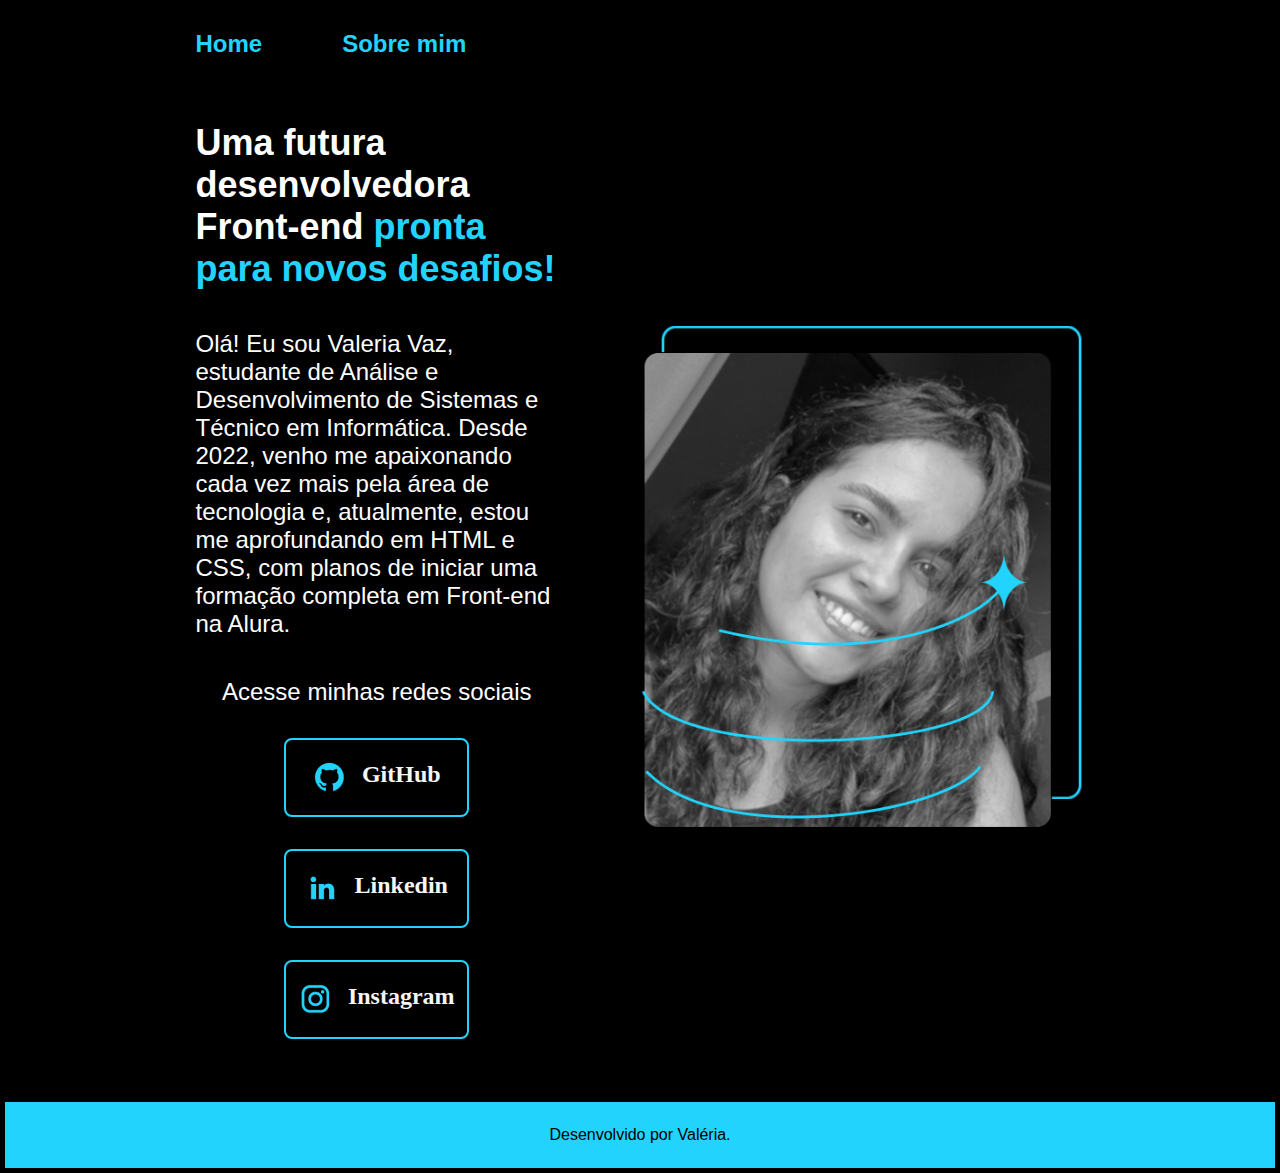
<file: projeto1 figma parte 2/index.html>
<!DOCTYPE html>
<html lang="pt-br">
<head>
    <meta charset="UTF-8">
    <meta name="viewport" content="width=device-width, initial-scale=1.0">
    <title>Meu portifolio</title>

    <!-- estou relacionando o arquivo css com o html para eu conseguir estilizar a pagina-->
    <link rel="stylesheet" href="styles/style.css">
</head>
<body>
    <!--Tela home-->

    <header class="cabecalho">
        <nav class="cabecalho__menu">
            <a class="cabecalho__menu__link" href="index.html">Home</a>
            <a class="cabecalho__menu__link" href="about.html">Sobre mim</a>
        </nav>
    </header>

    <main  class="apresentacao" >

        <section class="apresentacao__conteudo">
            <h1 class="apresentacao__conteudo__titulo"> Uma futura desenvolvedora Front-end <strong class="titulo-destaque" >pronta para novos desafios!</strong>
            </h1>
            
            <p class="apresentacao__conteudo__texto">Olá! Eu sou Valeria Vaz, estudante de Análise e Desenvolvimento de Sistemas e Técnico em Informática. Desde 2022, venho me apaixonando cada vez mais pela área de tecnologia e, atualmente, estou me aprofundando em HTML e CSS, com planos de iniciar uma formação completa em Front-end na Alura.
            </p>

            <div class="apresentacao__links">
                <h2 class="apresentacao__links__subtitulo">Acesse minhas redes sociais</h2>

                <a class="apresentacao__links__navegacao" href="https://github.com/ValeriaVaz">  <img src="asses/github.png" alt="icone GitHub"> GitHub
                </a>

                <a class="apresentacao__links__navegacao" href="https://www.linkedin.com/in/valeria-vaz-879550212/" > <img src="asses/linkedin.png" alt="icone Linkedin"> Linkedin
                </a>

                <a class="apresentacao__links__navegacao" href="https://www.instagram.com/valeria.i.vaz/"> <img src="asses/instagram.png" alt="icone instagram"> Instagram 
                </a>
            </div>
        </section>

        <img class="apresentacao__img" src="asses/foto_perfil.png" alt="Foto da estudante valeria">
    
    </main>

    <footer class="rodape">
        <p>Desenvolvido por Valéria.</p>
    </footer>
</body>
</html>
</file>
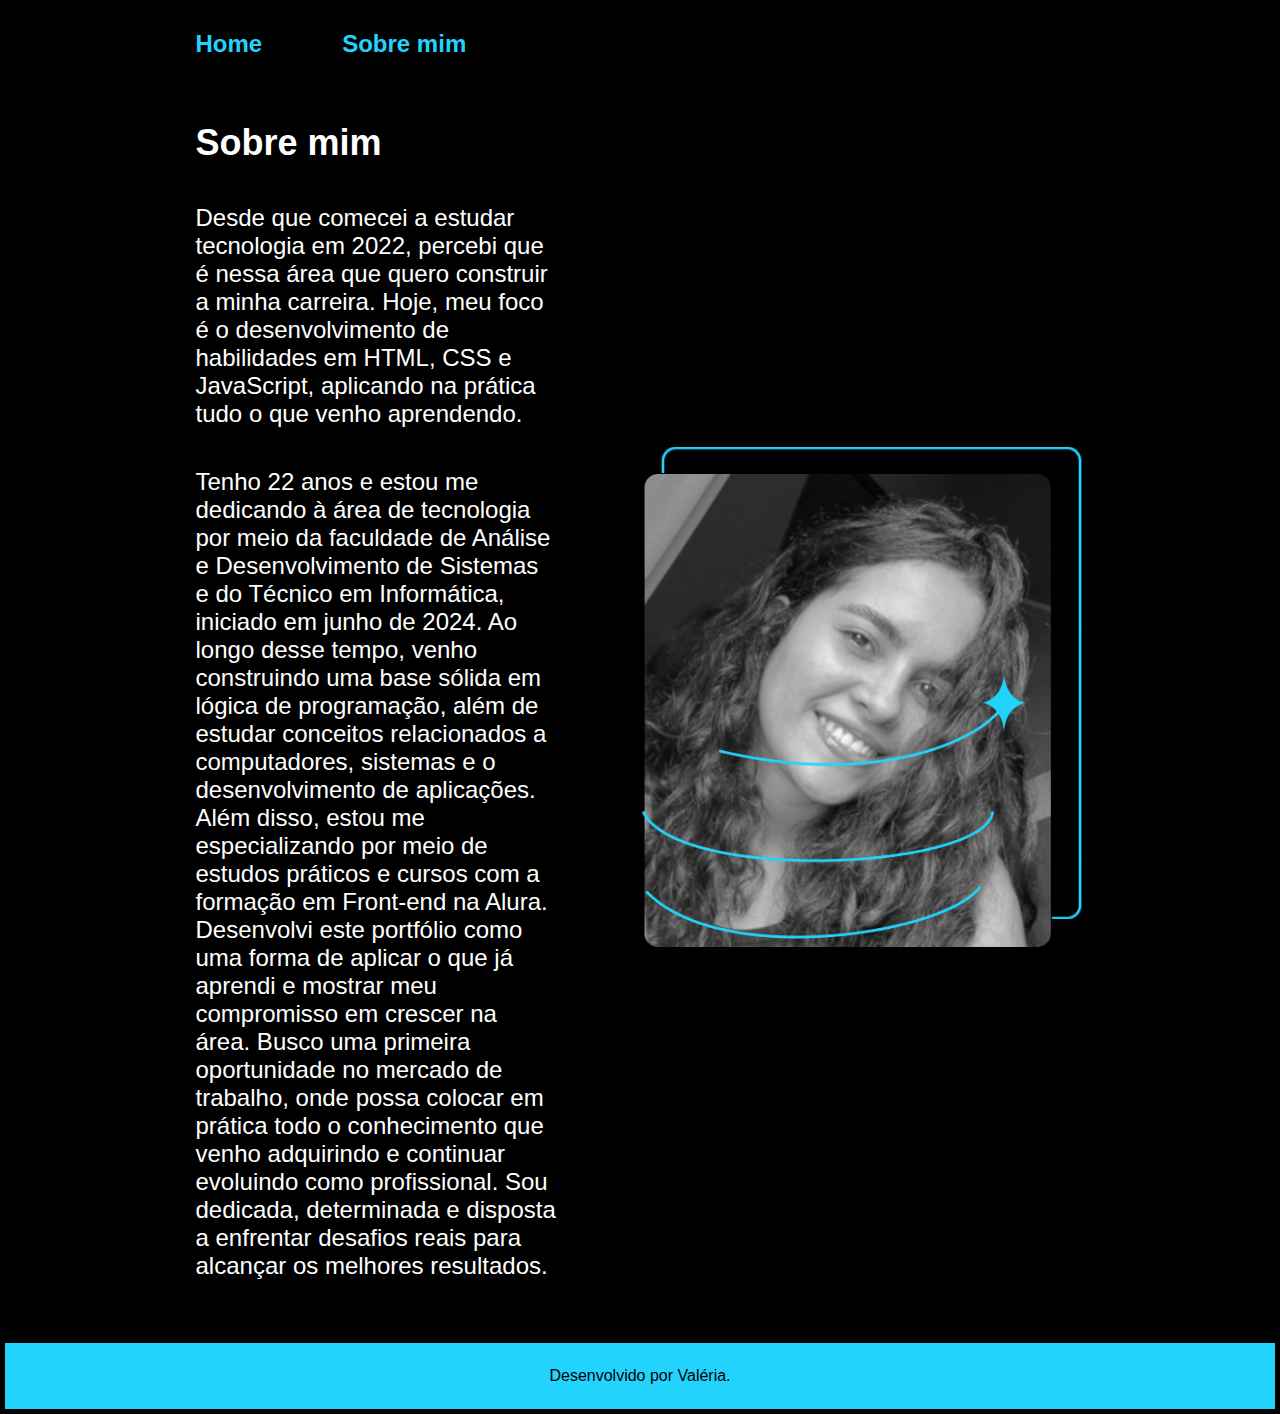
<file: projeto1 figma parte 2/about.html>
<!DOCTYPE html>
<html lang="pt-br">
<head>
    <meta charset="UTF-8">
    <meta name="viewport" content="width=device-width, initial-scale=1.0">
    <title>Sobre mim</title>
    <link rel="stylesheet" href="styles/style.css">
</head>
<body>
    <!--Tela sobre mim-->
    <header class="cabecalho">
        <nav class="cabecalho__menu">
            <a class="cabecalho__menu__link" href="index.html">Home</a>
            <a class="cabecalho__menu__link" href="about.html">Sobre mim</a>
    
        </nav>
    </header>
    <main class="apresentacao">
        <section class="apresentacao__conteudo">
            <h1 class="apresentacao__conteudo__titulo">Sobre mim</h1>
            <p class="apresentacao__conteudo__texto">Desde que comecei a estudar tecnologia em 2022, percebi que é nessa área que quero construir a minha carreira. Hoje, meu foco é o desenvolvimento de habilidades em HTML, CSS e JavaScript, aplicando na prática tudo o que venho aprendendo.</p>

            <p class="apresentacao__conteudo__texto">Tenho 22 anos e estou me dedicando à área de tecnologia por meio da faculdade de Análise e Desenvolvimento de Sistemas e do Técnico em Informática, iniciado em junho de 2024. Ao longo desse tempo, venho construindo uma base sólida em lógica de programação, além de estudar conceitos relacionados a computadores, sistemas e o desenvolvimento de aplicações.

            Além disso, estou me especializando por meio de estudos práticos e cursos com a formação em Front-end na Alura. Desenvolvi este portfólio como uma forma de aplicar o que já aprendi e mostrar meu compromisso em crescer na área.
                
            Busco uma primeira oportunidade no mercado de trabalho, onde possa colocar em prática todo o conhecimento que venho adquirindo e continuar evoluindo como profissional. Sou dedicada, determinada e disposta a enfrentar desafios reais para alcançar os melhores resultados.
                
            </p>
        </section>
        <img class="apresentacao__img" src="asses/foto_perfil.png" alt="foto de valeria">
    </main>
    <footer class="rodape">
        <p>Desenvolvido por Valéria.</p>

    </footer>
    
</body>
</html>
</file>
<file: projeto1 figma parte 2/styles/style.css>
/* Variaveis*/
:root{
    --cor-primaria:#000000;
    --cor-secundaria: #f6f6f6;
    --cor-terciaria: #22D4FD;
    --cor-hover:#272727;

    --font-primaria:"Krona One", sans-serif;
    --font-secundaria:"Montserrat", sans-serif;
}

/*biblioteca de fontes*/
@import url('https://fonts.googleapis.com/css2?family=Krona+One&display=swap');

 /*configuracao inicial*/
*{
margin: 0%;
padding: 0%;
}



/*configuracao total de todo o body*/
body{
    box-sizing: border-box;
    width: 100%;
    padding: 5px;
    /* height: 100vh; */
    background-color:var(--cor-primaria);
    color:white
}

/*header*/
.cabecalho{
padding: 2% 0% 0% 15%;
}

/*Estilização da tag nav*/
.cabecalho__menu{
    display: flex;
    gap: 80px;
}

.cabecalho__menu__link{
    color: var(--cor-terciaria);
    font-family: var(--font-secundaria);
    font-size: 1.5rem;
    font-weight: 600;
    text-decoration: none;
}

/*padronizacao do main*/
.apresentacao {
    padding: 5% 15%;
    display: flex;
    align-items: center;
    justify-content: space-between;
    gap:82px;
}

/*congira todo bloco de texto*/
.apresentacao__conteudo {
    width: 50%;
    display: flex;
    flex-direction: column;
    gap: 40px;
}


/*titulo destaque*/
.titulo-destaque{
color: var(--cor-terciaria) ;
}

/*titulo */
.apresentacao__conteudo__titulo {
    font-size: 2.25rem;
    font-family: var(--font-primaria);;
}

/*conteudo do paragrafo*/
.apresentacao__conteudo__texto {
    font-size: 1.5rem;
    font-family: var(--font-secundaria);
}

/*DIV com os links das redes sociais*/
.apresentacao__links{
    display: flex;
    align-items: center;
    flex-direction: column;
    gap: 32px;
    
}

/*subtitulo para apresentar link*/
.apresentacao__links__subtitulo{
    font-family: var(--font-primaria);
    font-weight: 400;
    font-size: 1.5rem;
}



/*classe de estilizacao de links*/
.apresentacao__links__navegacao{
    display: flex;
    justify-content: center;
    gap: 16px;
    border: 2px solid var(--cor-terciaria);
    width: 50%;
    text-align: center;
    border-radius: 8px;
    font-size: 1.5rem;
    padding: 21.5px 0;
    text-decoration: none;
    color: var(--cor-secundaria);
    font-weight: 600;
    
}

/*Aplicando Hover nos links das redes sociais*/
.apresentacao__links__navegacao:hover{
    background-color: var(--cor-hover);
    cursor: pointer;
}

/*Minha foto (Colocando o quando ela deve ocupar de espaço na tela)*/
.apresentacao__img{
    width: 50%;
}

/*Estilização do footer*/
.rodape{
    padding: 23.64px;
    color: var(--cor-primaria);
    background-color: var(--cor-terciaria);
    text-align: center;
    font-family: var(--font-secundaria);
    font-weight: 400;

}


/*Modificacoes para uma tela mobile*/
@media (max-width: 1200px){

    .cabecalho{
        padding: 10%;
    }

    .cabecalho__menu{
        justify-content: center;
    }
    .apresentacao{
        flex-direction: column-reverse;
        padding: 5%;
    }

    .apresentacao__conteudo{
        width: auto;
    }

}
</file>
